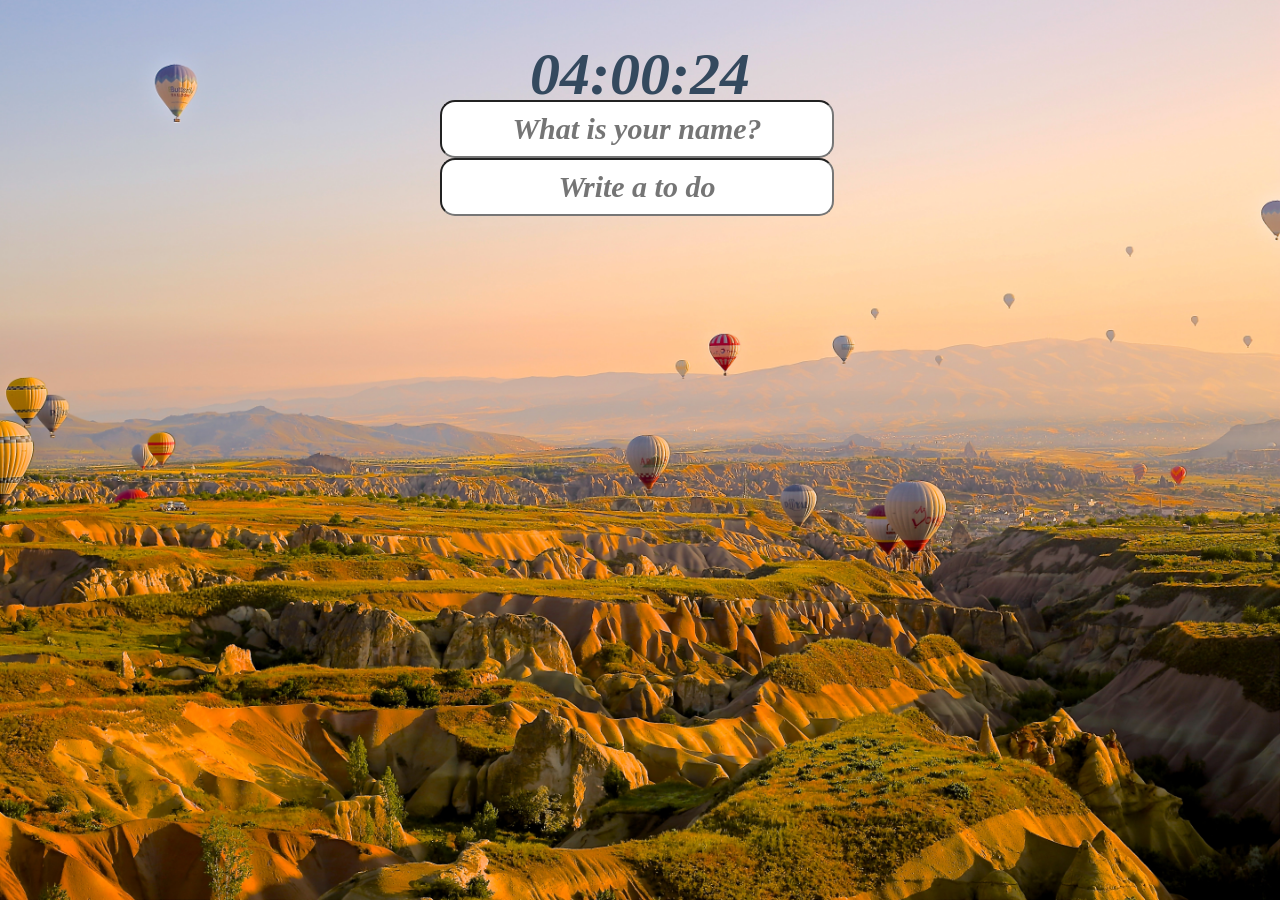
<file: index.html>
<!DOCTYPE html>
<html>

<head>
    <title>What to do ?</title>
    <meta charset="utf-8" />
    <link rel="stylesheet" href="index.css" />
</head>

<body>
    <div class="js-clock"> 
         <h1>00:00</h1>
    </div>
    <form class="js-form form">
        <input type="text" placeholder="What is your name?" />
    </form>
    <h4 class="js-greetings greetings"></h4>
    <form class="js-toDoForm">
        <input type="text" placeholder="Write a to do" />
    </form>
    <ul class="js-toDoList">
    </ul>
    <script src="clock.js"></script>
    <script src="greeting.js"></script>
    <script src="todo.js"></script>
    <script src="bg.js"></script>
    <script src="weather.js"></script>
</body>

</html>
</file>
<file: index.css>
body {
  background-color: #f5f3f3;
}

.btn {
  cursor: pointer;
}
body {
  color: #34495e;
}
h1{
  text-align: center;
  height: 20px;
  font: italic bolder 60px serif;
}
h4{
  text-align: center;
  height: 20px;
  font: italic bolder 50px serif;
}
.js-toDoForm,.js-form {
  margin: 0 auto;
  width: 400px;
}
input {
  font-size:30px; 
  padding:10px 10px;
  text-align: center;
  font: italic bolder 30px serif;
  border-radius: 15px;
}
ul {
  font-size: 30px;
  text-align: center;
  margin: 0 auto;
  font: italic bolder 30px serif;
}
.clicked {
  color: #7f8c8d;
}

.form,
.greetings {
  display: none;
}

.showing {
  display: block;
}

@keyframes fadeIn {
  from {
    opacity: 0;
  }
  to {
    opacity: 1;
  }
}

.bgImage {
  position: absolute;
  top: 0;
  left: 0;
  width: 100%;
  height: 100%;
  z-index: -1;
  animation: fadeIn 0.5s linear;
}
</file>
